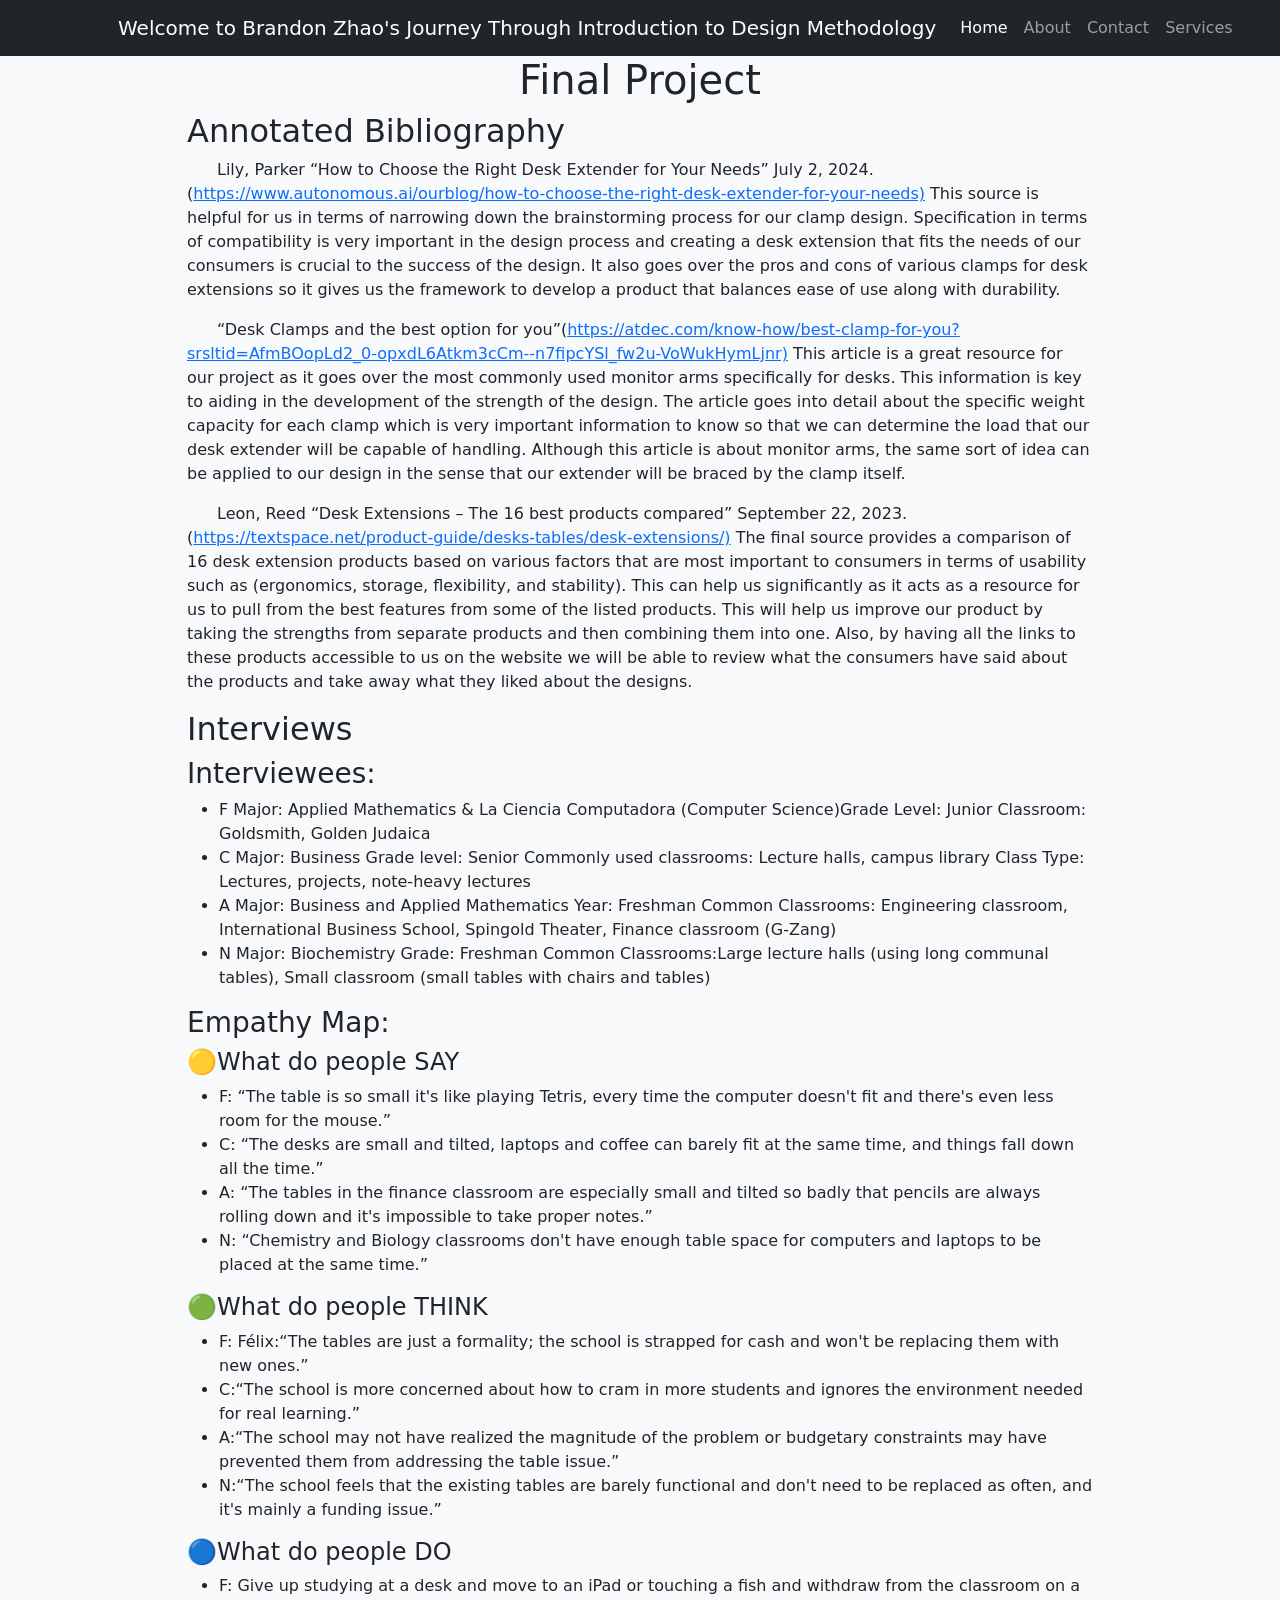
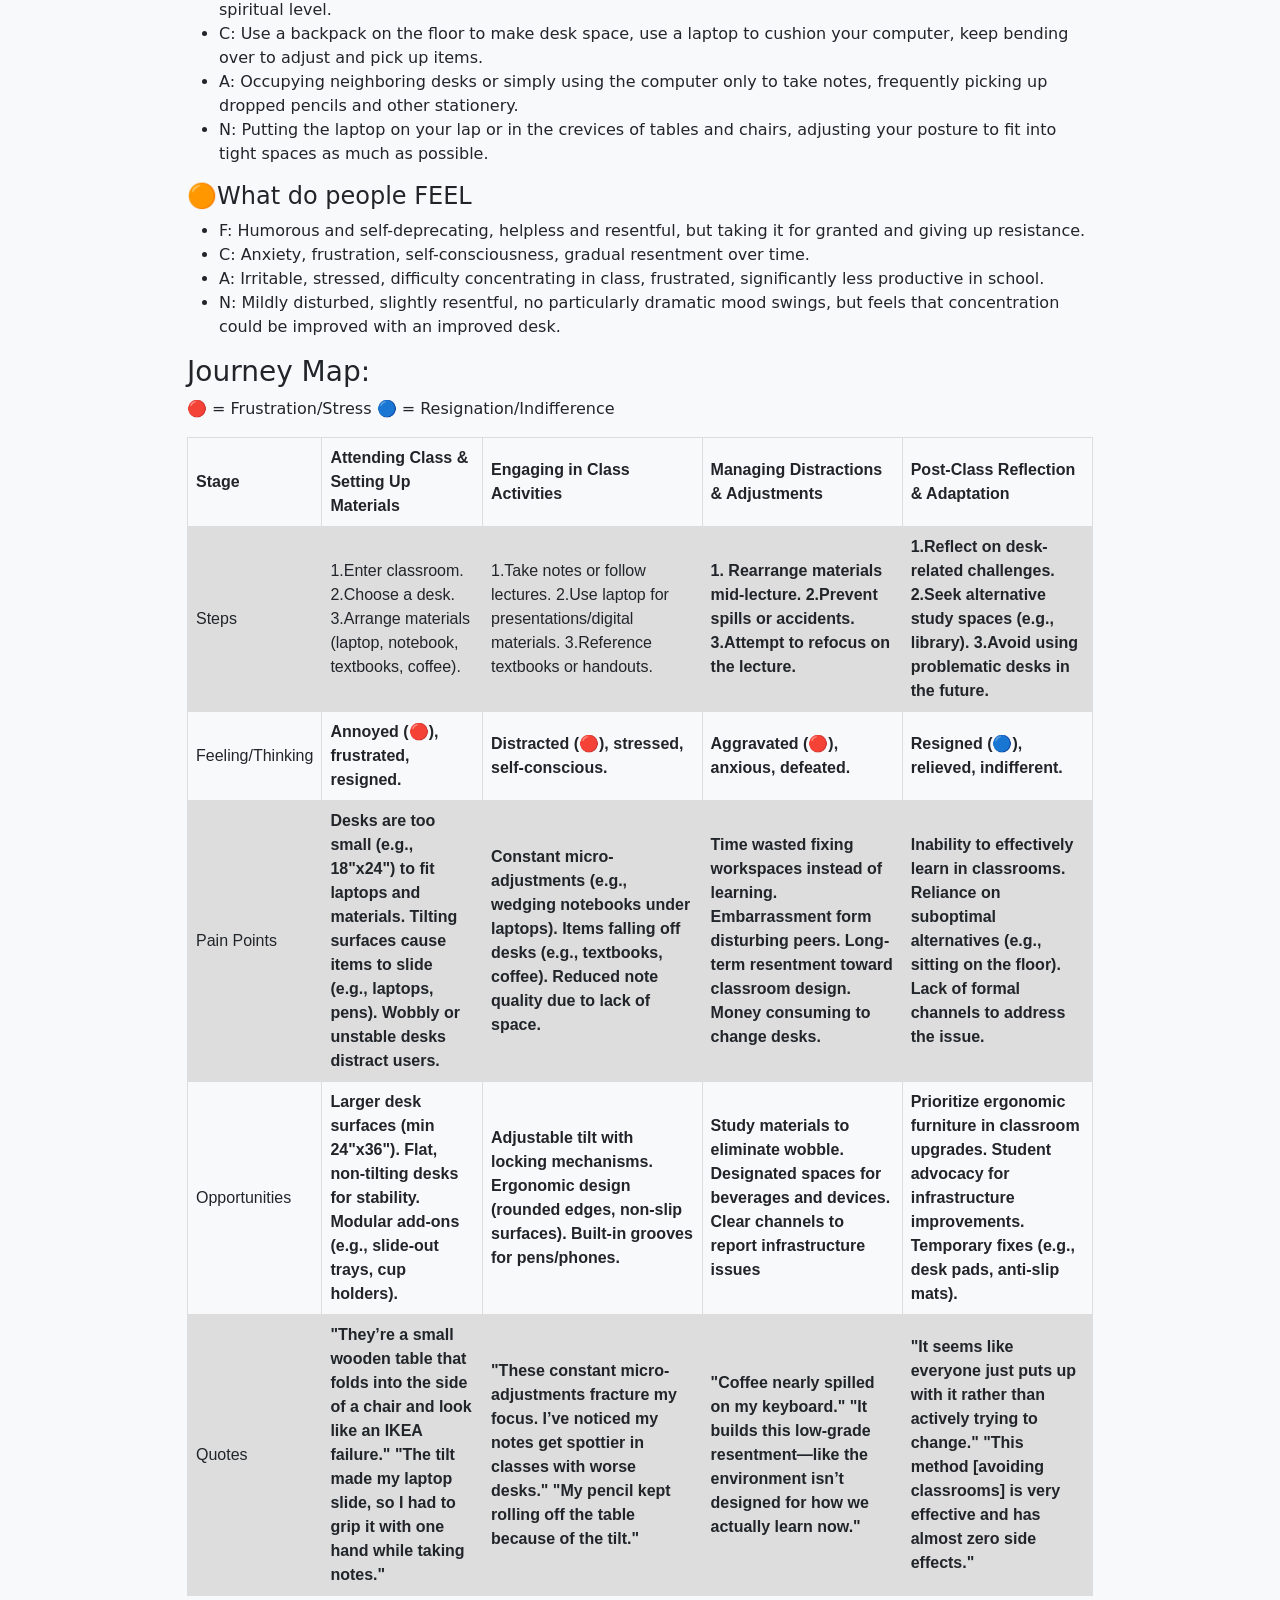
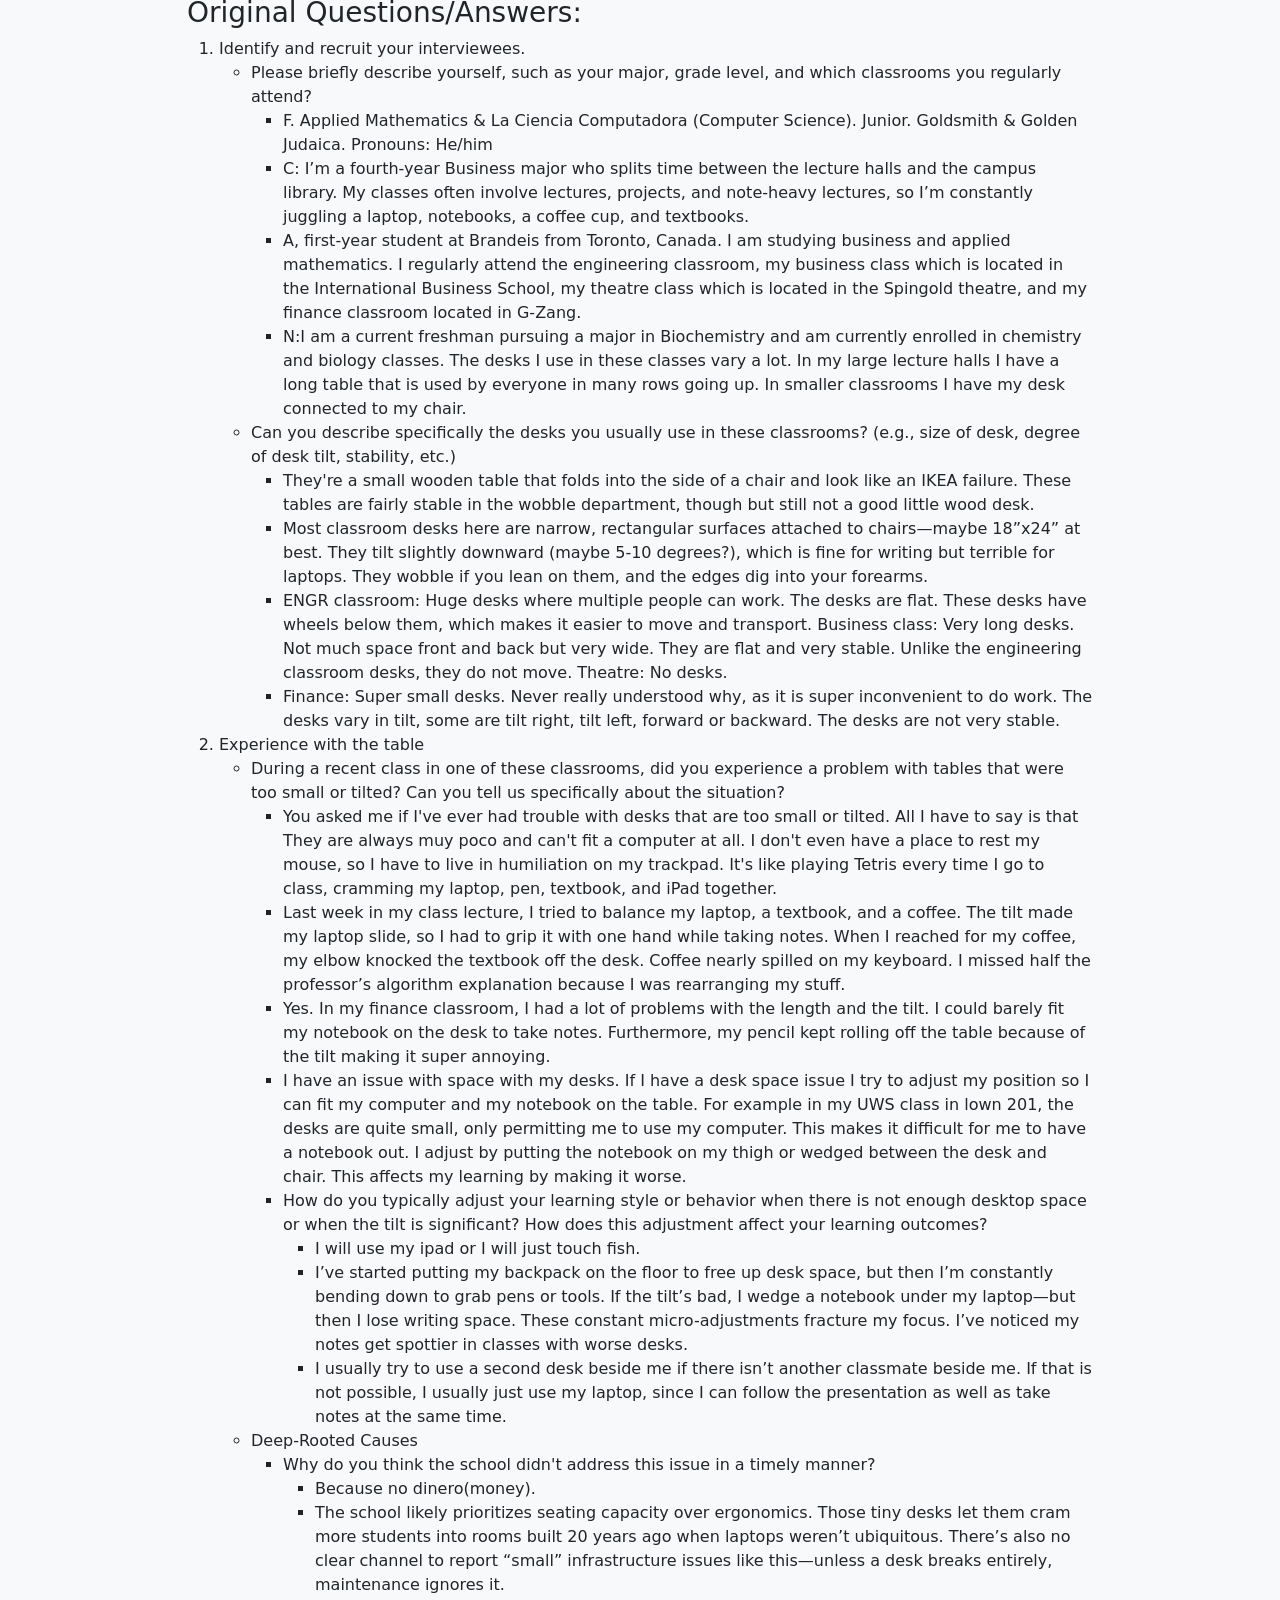
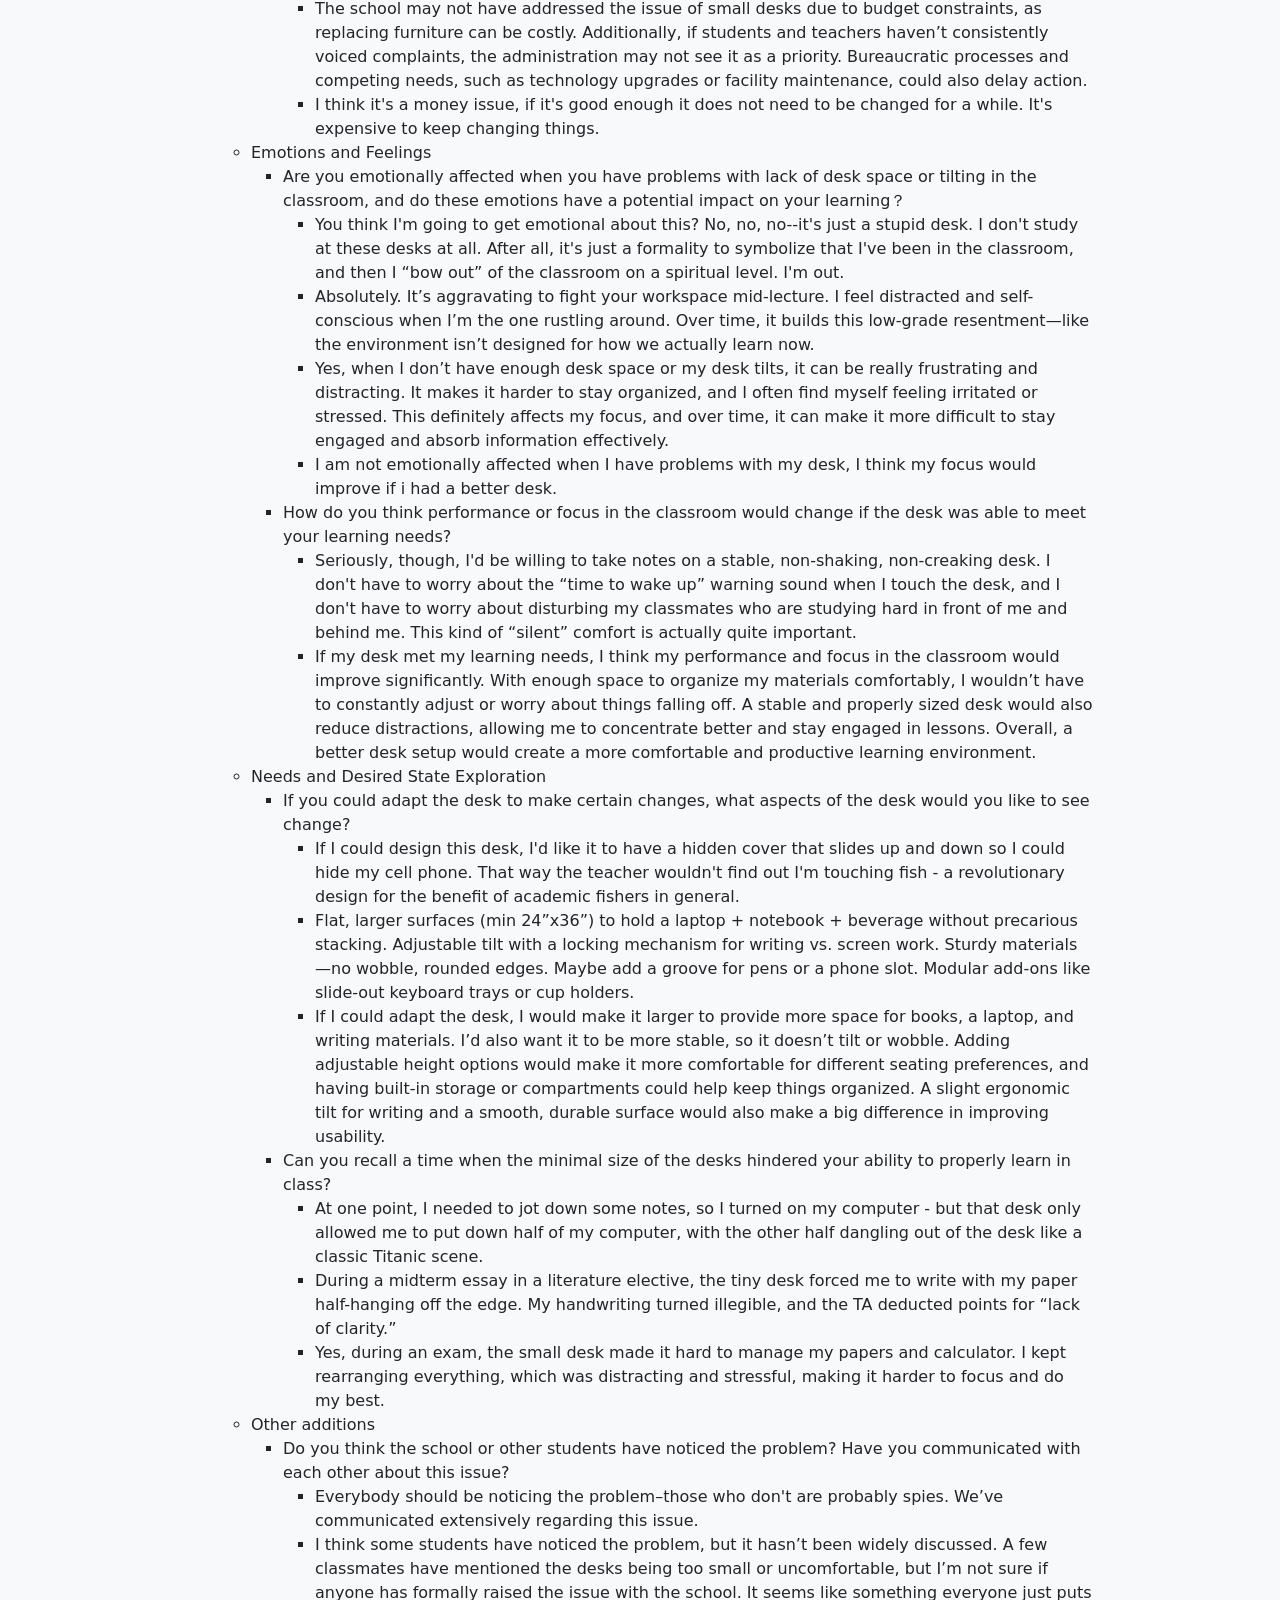
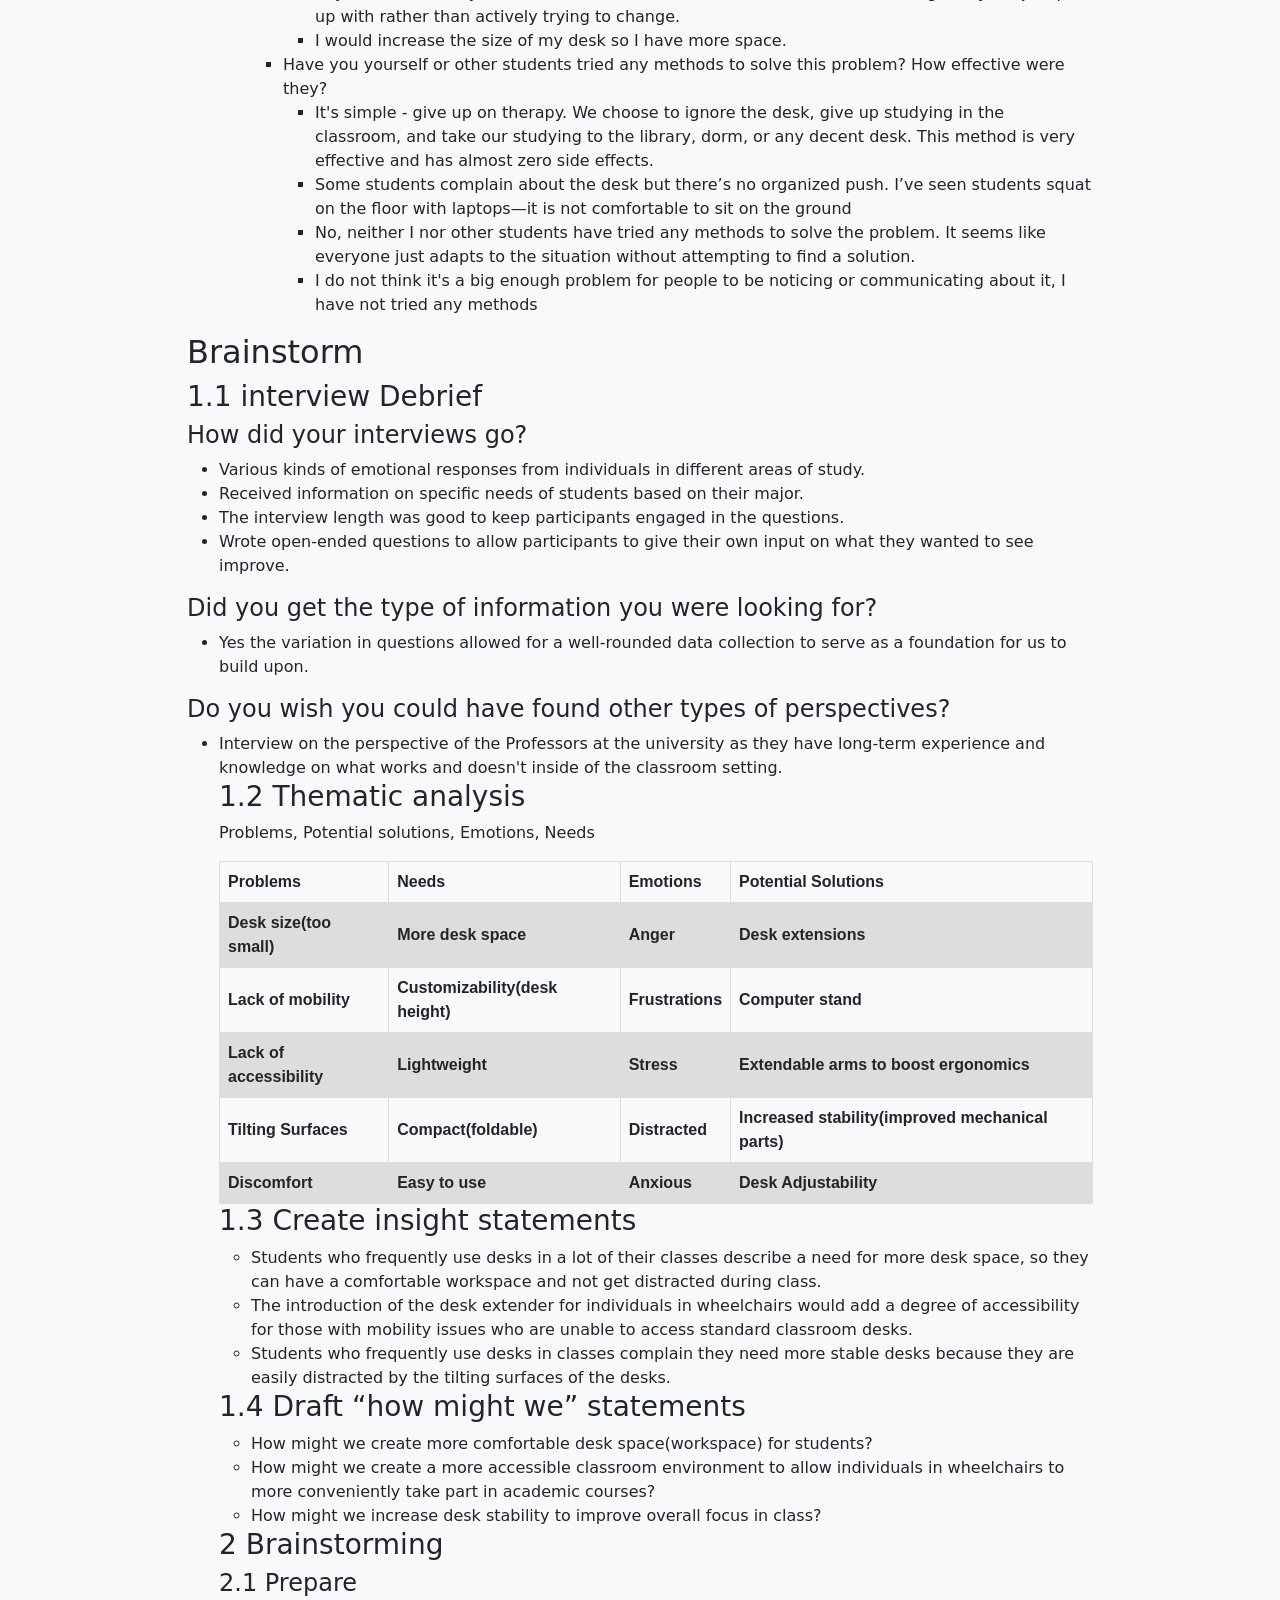
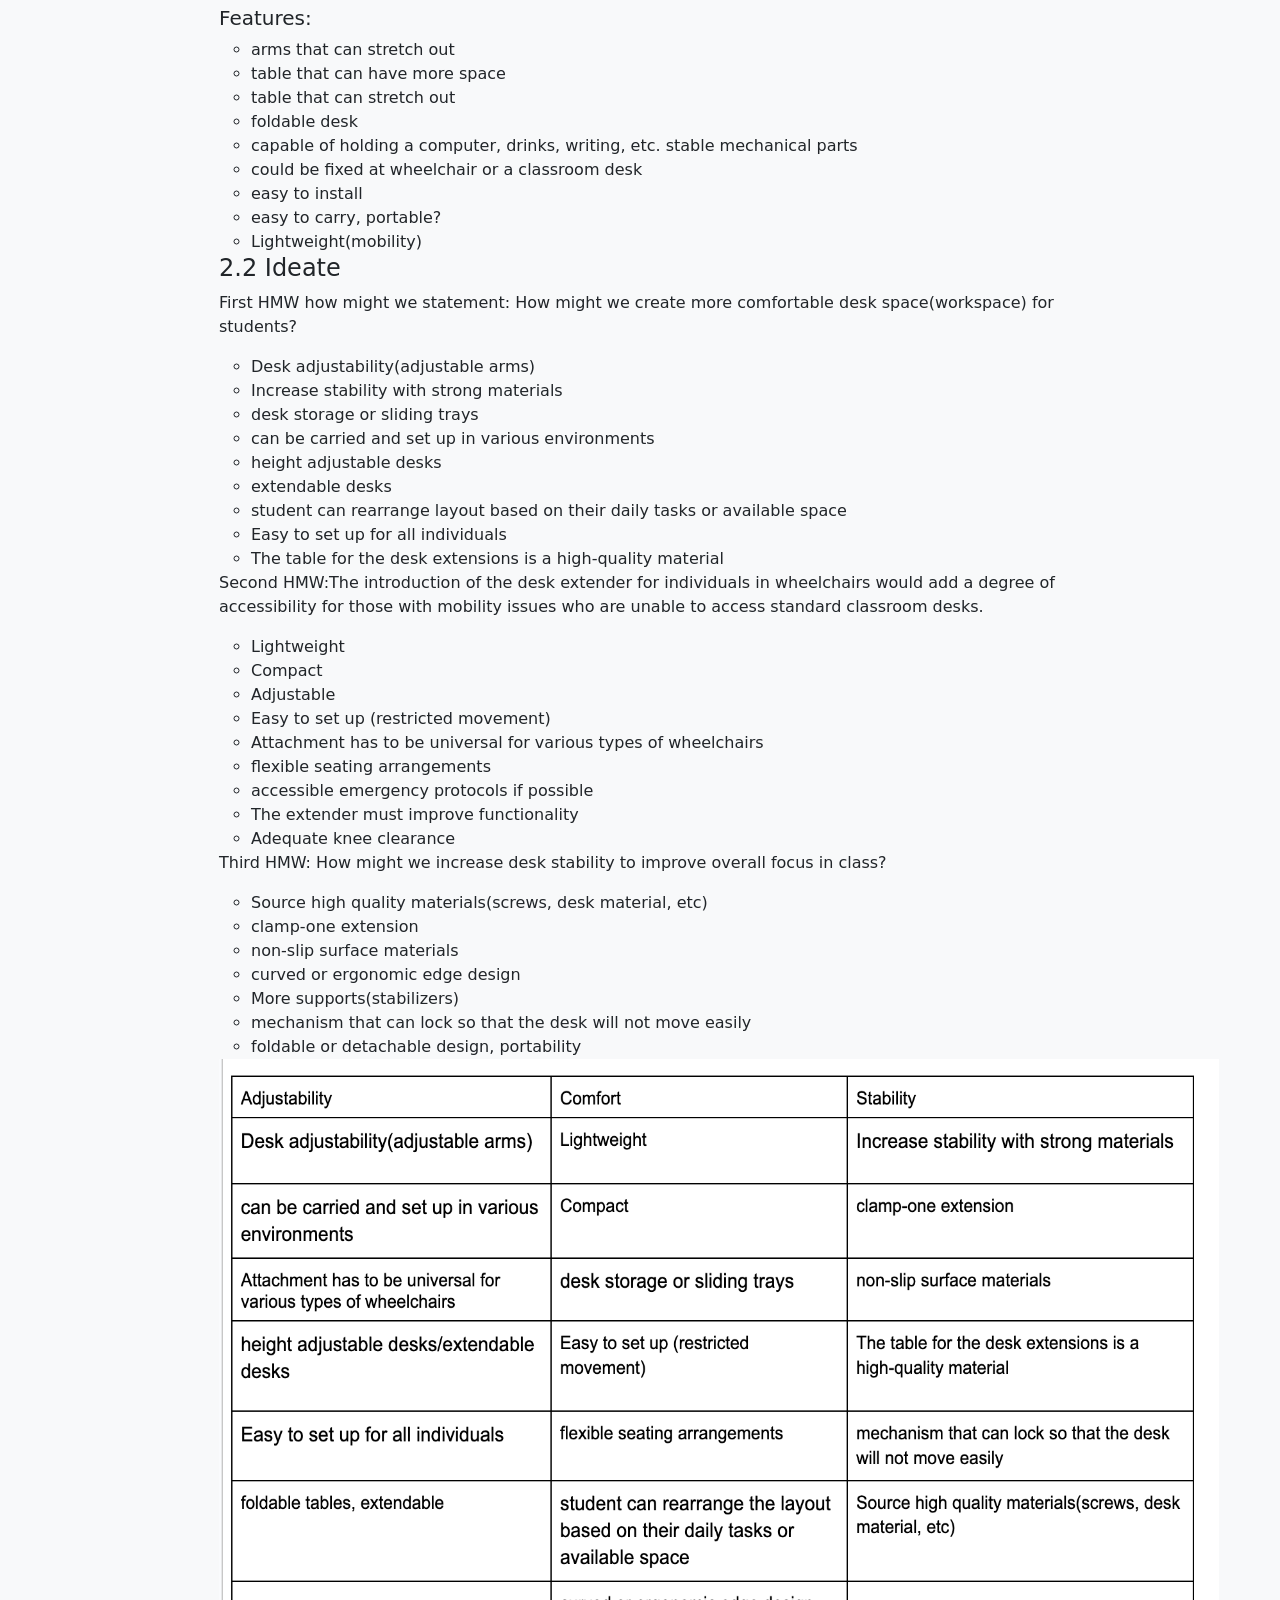
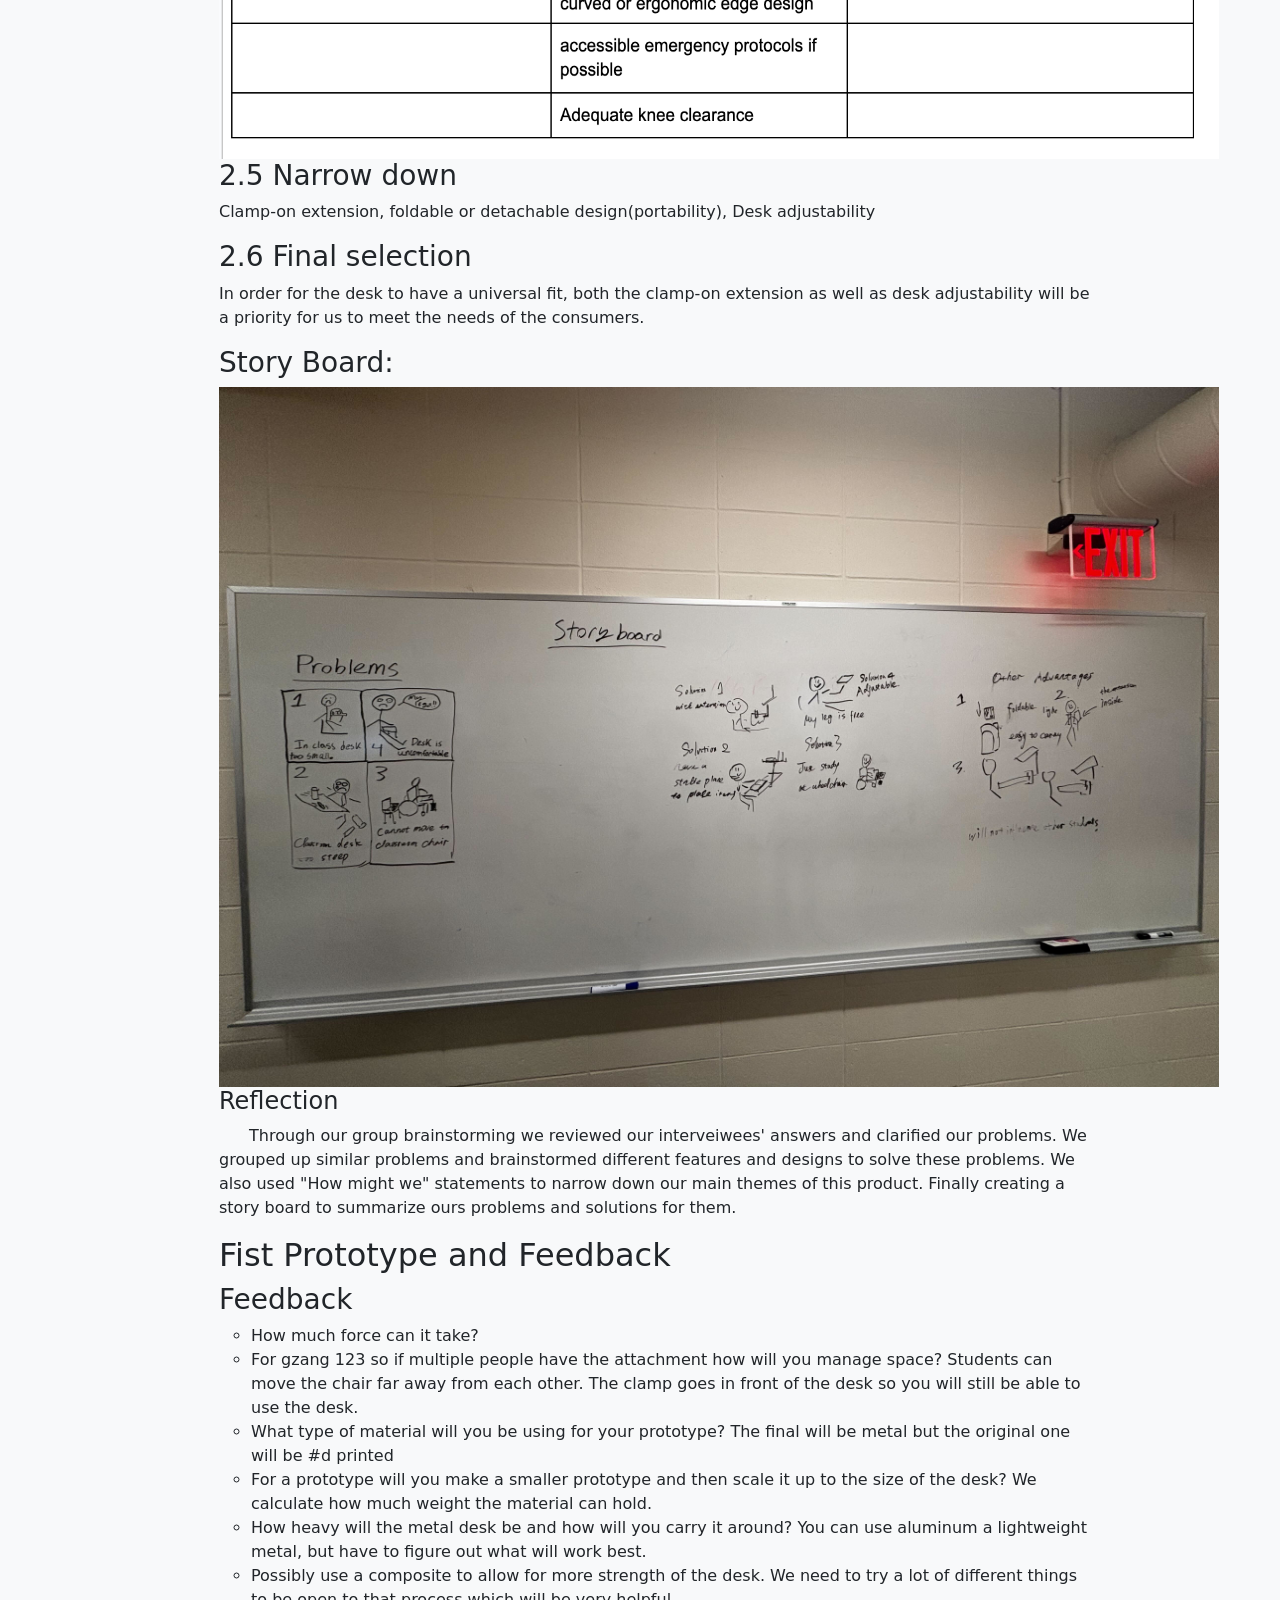
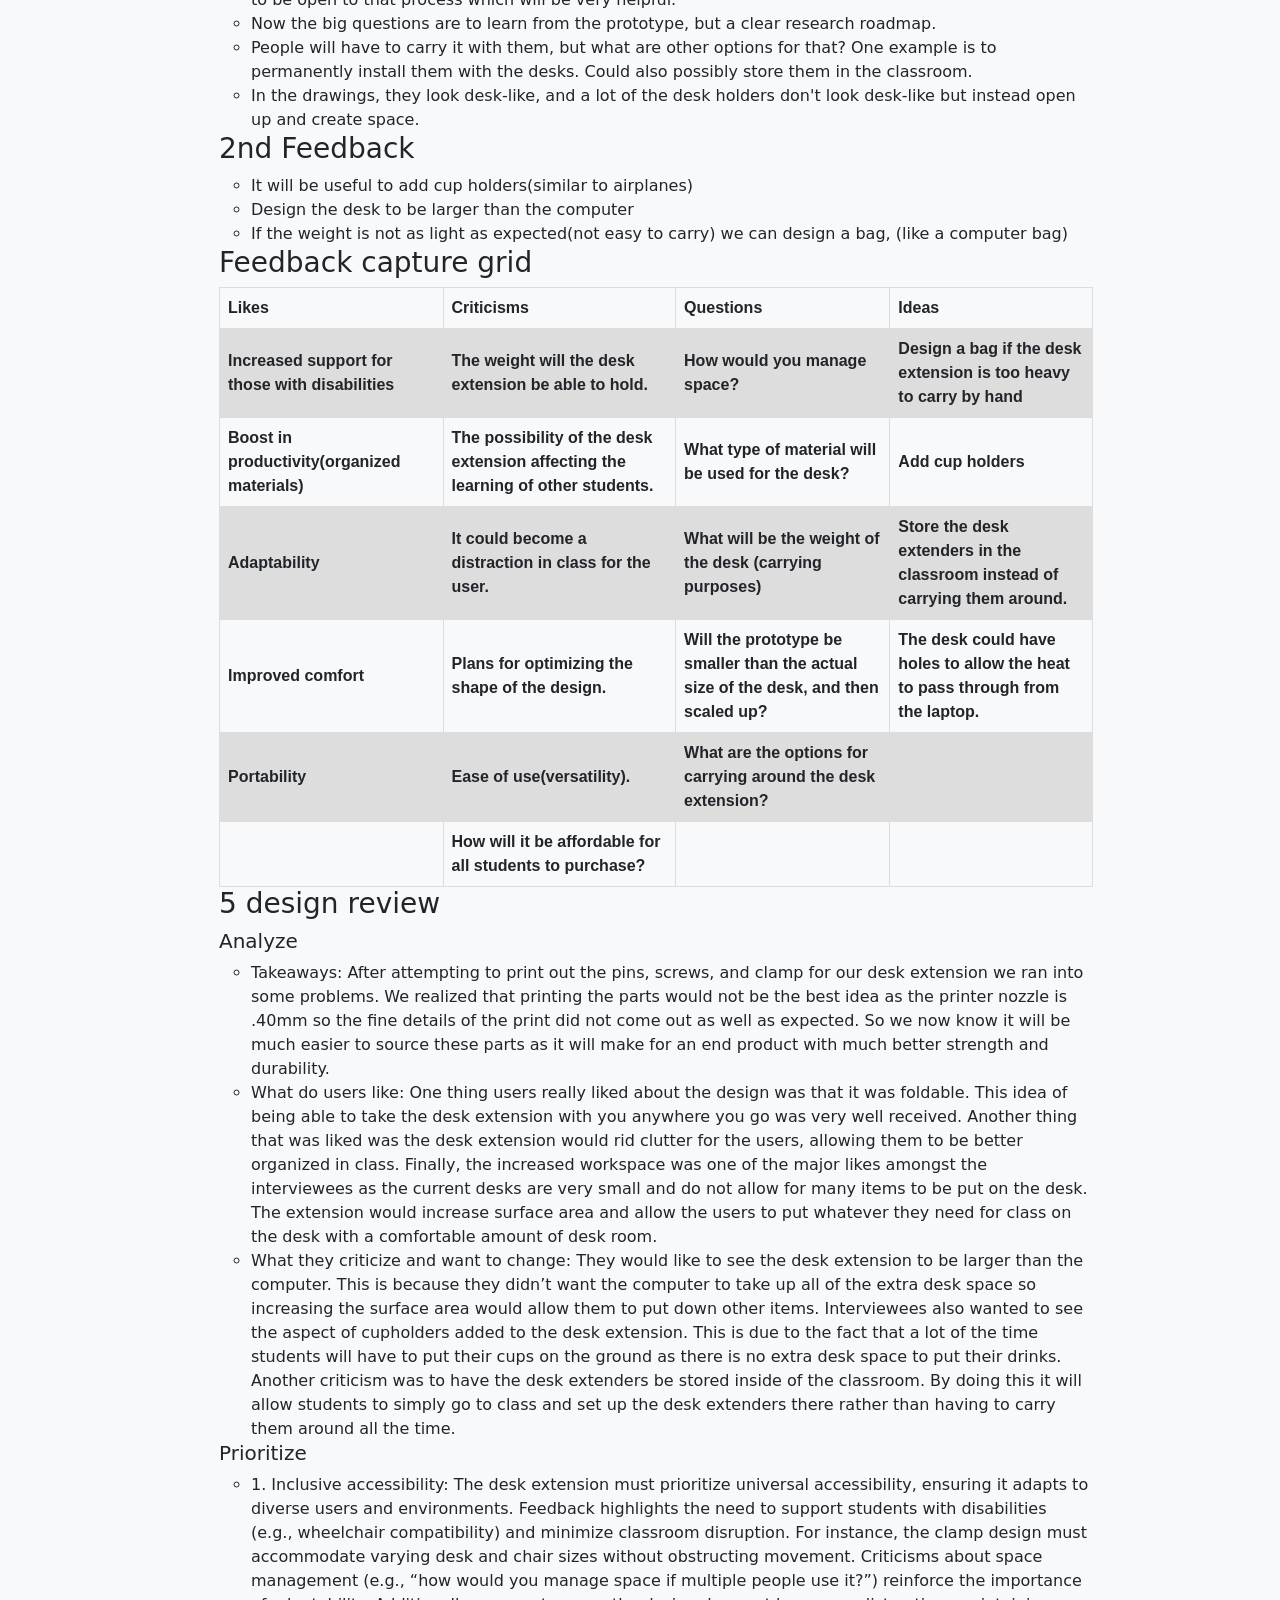
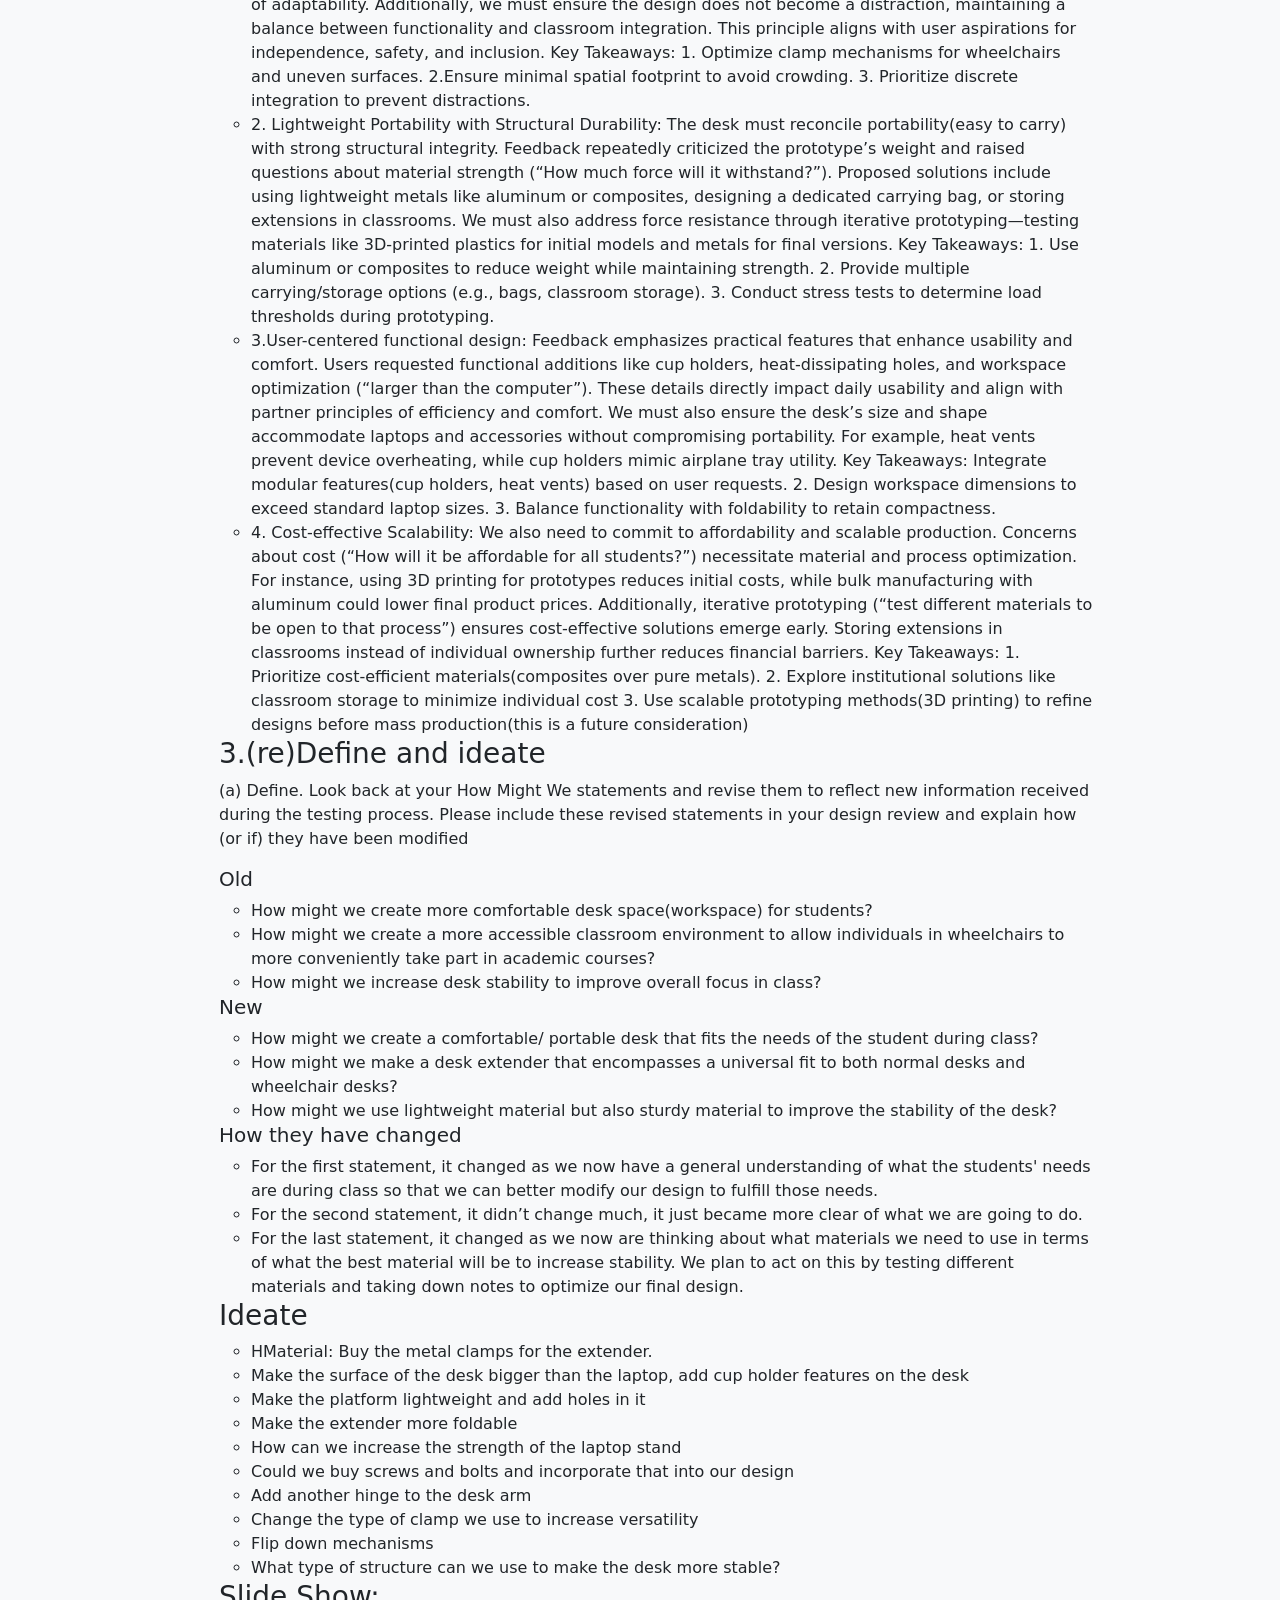
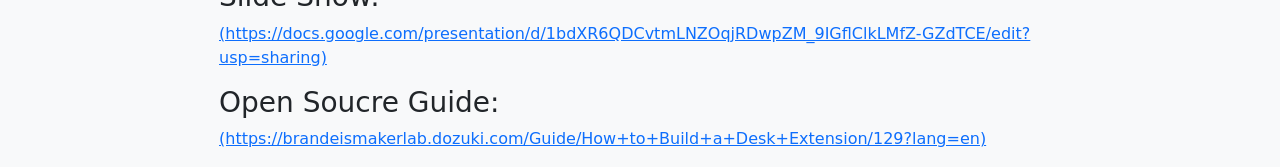
<file: Project5.html>
<!DOCTYPE html>
<html lang="en">
    <head>
        <meta charset="utf-8" />
        <meta name="viewport" content="width=device-width, initial-scale=1, shrink-to-fit=no" />
        <meta name="description" content="" />
        <meta name="author" content="" />
        <title>Small Business - Start Bootstrap Template</title>
        <!-- Favicon-->
        <link rel="icon" type="image/x-icon" href="assets/favicon.ico" />
        <!-- Core theme CSS (includes Bootstrap)-->
        <link href="css/styles.css" rel="stylesheet" />
    </head>
    <body>
        <!-- Responsive navbar-->
        <nav class="navbar navbar-expand-lg navbar-dark bg-dark">
            <div class="container px-5">
                <a class="navbar-brand" href="index.html">Welcome to Brandon Zhao's Journey Through Introduction to Design Methodology</a>
                <button class="navbar-toggler" type="button" data-bs-toggle="collapse" data-bs-target="#navbarSupportedContent" aria-controls="navbarSupportedContent" aria-expanded="false" aria-label="Toggle navigation"><span class="navbar-toggler-icon"></span></button>
                <div class="collapse navbar-collapse" id="navbarSupportedContent">
                    <ul class="navbar-nav ms-auto mb-2 mb-lg-0">
                        <li class="nav-item"><a class="nav-link active" aria-current="page" href="index.html">Home</a></li>
                        <li class="nav-item"><a class="nav-link" href="#!">About</a></li>
                        <li class="nav-item"><a class="nav-link" href="#!">Contact</a></li>
                        <li class="nav-item"><a class="nav-link" href="#!">Services</a></li>
                    </ul>
                </div>
            </div>
        </nav>
        <section class="bg-light" id="Third">
            <div class="container px-4">
                <div class="row gx-4 justify-content-center">
                    <div class="col-lg-10">
                        <center><h1> Final Project</h1></center>
                        <h2> Annotated Bibliography</h2>
                        <p style="text-indent:30px;">Lily, Parker “How to Choose the Right Desk Extender for Your Needs” July 2, 2024. (<a href="https://www.autonomous.ai/ourblog/how-to-choose-the-right-desk-extender-for-your-needs">https://www.autonomous.ai/ourblog/how-to-choose-the-right-desk-extender-for-your-needs)</a> This source is helpful for us in terms of narrowing down the brainstorming process for our clamp design. Specification in terms of compatibility is very important in the design process and creating a desk extension that fits the needs of our consumers is crucial to the success of the design. It also goes over the pros and cons of various clamps for desk extensions so it gives us the framework to develop a product that balances ease of use along with durability.</p>
                        <p style="text-indent:30px;">“Desk Clamps and the best option for you”(<a href="https://atdec.com/know-how/best-clamp-for-you?srsltid=AfmBOopLd2_0-opxdL6Atkm3cCm--n7fipcYSl_fw2u-VoWukHymLjnr">https://atdec.com/know-how/best-clamp-for-you?srsltid=AfmBOopLd2_0-opxdL6Atkm3cCm--n7fipcYSl_fw2u-VoWukHymLjnr)</a> This article is a great resource for our project as it goes over the most commonly used monitor arms specifically for desks. This information is key to aiding in the development of the strength of the design. The article goes into detail about the specific weight capacity for each clamp which is very important information to know so that we can determine the load that our desk extender will be capable of handling. Although this article is about monitor arms, the same sort of idea can be applied to our design in the sense that our extender will be braced by the clamp itself.</p>
                        <p style="text-indent:30px;">Leon, Reed “Desk Extensions – The 16 best products compared” September 22, 2023.(<a href="https://textspace.net/product-guide/desks-tables/desk-extensions/">https://textspace.net/product-guide/desks-tables/desk-extensions/)</a> The final source provides a comparison of 16 desk extension products based on various factors that are most important to consumers in terms of usability such as (ergonomics, storage, flexibility, and stability). This can help us significantly as it acts as a resource for us to pull from the best features from some of the listed products. This will help us improve our product by taking the strengths from separate products and then combining them into one. Also, by having all the links to these products accessible to us on the website we will be able to review what the consumers have said about the products and take away what they liked about the designs.</p>
                        <h2>Interviews</h2>
                        <h3>Interviewees:</h3>
                        <ul>
                            <li>F Major: Applied Mathematics & La Ciencia Computadora (Computer Science)Grade Level: Junior Classroom: Goldsmith, Golden Judaica</li>
                            <li>C Major: Business Grade level: Senior Commonly used classrooms: Lecture halls, campus library Class Type: Lectures, projects, note-heavy lectures</li>
                            <li>A Major: Business and Applied Mathematics Year: Freshman Common Classrooms: Engineering classroom, International Business School, Spingold Theater, Finance classroom (G-Zang)</li>
                            <li>N Major: Biochemistry Grade: Freshman Common Classrooms:Large lecture halls (using long communal tables), Small classroom (small tables with chairs and tables)</li>
                        </ul>
                        <h3>Empathy Map:</h3>
                        <h4>🟡What do people SAY</h4>
                        <ul>
                            <li> F: “The table is so small it's like playing Tetris, every time the computer doesn't fit and there's even less room for the mouse.”</li>
                            <li>C: “The desks are small and tilted, laptops and coffee can barely fit at the same time, and things fall down all the time.”</li>
                            <li>A: “The tables in the finance classroom are especially small and tilted so badly that pencils are always rolling down and it's impossible to take proper notes.”</li>
                            <li>N: “Chemistry and Biology classrooms don't have enough table space for computers and laptops to be placed at the same time.”</li>
                        </ul>
                        <h4>🟢What do people THINK</h4>
                        <ul>
                            <li> F: Félix:“The tables are just a formality; the school is strapped for cash and won't be replacing them with new ones.”</li>
                            <li>C:“The school is more concerned about how to cram in more students and ignores the environment needed for real learning.”</li>
                            <li>A:“The school may not have realized the magnitude of the problem or budgetary constraints may have prevented them from addressing the table issue.”</li>
                            <li>N:“The school feels that the existing tables are barely functional and don't need to be replaced as often, and it's mainly a funding issue.”</li>
                        </ul>
                        <h4>🔵What do people DO</h4>
                        <ul>
                            <li>F: Give up studying at a desk and move to an iPad or touching a fish and withdraw from the classroom on a spiritual level.</li>
                            <li>C: Use a backpack on the floor to make desk space, use a laptop to cushion your computer, keep bending over to adjust and pick up items.</li>
                            <li>A: Occupying neighboring desks or simply using the computer only to take notes, frequently picking up dropped pencils and other stationery.</li>
                            <li>N: Putting the laptop on your lap or in the crevices of tables and chairs, adjusting your posture to fit into tight spaces as much as possible.</li>
                        </ul>
                        <h4>🟠What do people FEEL</h4>
                        <ul>
                            <li>F: Humorous and self-deprecating, helpless and resentful, but taking it for granted and giving up resistance.</li>
                            <li>C: Anxiety, frustration, self-consciousness, gradual resentment over time.</li>
                            <li>A: Irritable, stressed, difficulty concentrating in class, frustrated, significantly less productive in school.</li>
                            <li>N: Mildly disturbed, slightly resentful, no particularly dramatic mood swings, but feels that concentration could be improved with an improved desk.</li>
                        </ul>
                        <h3>Journey Map:</h3>
                        <p>🔴 = Frustration/Stress  🔵 = Resignation/Indifference</p>
                        <style>
                        table {font-family: arial, sans-serif; border-collapse: collapse; width: 100%;}
                        td, th {border: 1px solid #dddddd; text-align: left; padding: 8px;}
                        tr:nth-child(even) {background-color: #dddddd;}
                        </style>
                    <body>
                        <table>
                        <tr>
                        <th>Stage</th>
                        <th>Attending Class & Setting Up Materials</th>
                        <th>Engaging in Class Activities</th>
                        <th>Managing Distractions & Adjustments</th>
                        <th>Post-Class Reflection & Adaptation</th>
                        </tr>
                        <tr>
                        <td>Steps</td>
                        <td>1.Enter classroom. 2.Choose a desk. 3.Arrange materials (laptop, notebook, textbooks, coffee).</td>
                        <td>1.Take notes or follow lectures. 2.Use laptop for presentations/digital materials. 3.Reference textbooks or handouts.</td>
                        <th>1. Rearrange materials mid-lecture. 2.Prevent spills or accidents. 3.Attempt to refocus on the lecture.</th>
                        <th>1.Reflect on desk-related challenges. 2.Seek alternative study spaces (e.g., library). 3.Avoid using problematic desks in the future.</th>
                        </tr>
                        <tr>
                        <td>Feeling/Thinking</td>
                        <th>Annoyed (🔴), frustrated, resigned.</th>
                        <th>Distracted (🔴), stressed, self-conscious.</th>
                        <th>Aggravated (🔴), anxious, defeated.</th>
                        <th>Resigned (🔵), relieved, indifferent.</th>
                        </tr>
                        <tr>
                        <td>Pain Points</td>
                        <th>Desks are too small (e.g., 18"x24") to fit laptops and materials. Tilting surfaces cause items to slide (e.g., laptops, pens). Wobbly or unstable desks distract users.</th>
                        <th>Constant micro-adjustments (e.g., wedging notebooks under laptops). Items falling off desks (e.g., textbooks, coffee). Reduced note quality due to lack of space.</th>
                        <th>Time wasted fixing workspaces instead of learning. Embarrassment form disturbing peers. Long-term resentment toward classroom design. Money consuming to change desks.</th>
                        <th>Inability to effectively learn in classrooms. Reliance on suboptimal alternatives (e.g., sitting on the floor). Lack of formal channels to address the issue.</th>
                        </tr>
                        <tr>
                        <td>Opportunities</td>
                        <th>Larger desk surfaces (min 24"x36"). Flat, non-tilting desks for stability. Modular add-ons (e.g., slide-out trays, cup holders).</th>
                        <th>Adjustable tilt with locking mechanisms. Ergonomic design (rounded edges, non-slip surfaces). Built-in grooves for pens/phones.</th>
                        <th>Study materials to eliminate wobble. Designated spaces for beverages and devices. Clear channels to report infrastructure issues</th>
                        <th>Prioritize ergonomic furniture in classroom upgrades. Student advocacy for infrastructure improvements. Temporary fixes (e.g., desk pads, anti-slip mats).</th>
                        </tr>
                        <tr>
                        <td>Quotes</td>
                        <th>"They’re a small wooden table that folds into the side of a chair and look like an IKEA failure." "The tilt made my laptop slide, so I had to grip it with one hand while taking notes."</th>
                        <th>"These constant micro-adjustments fracture my focus. I’ve noticed my notes get spottier in classes with worse desks." "My pencil kept rolling off the table because of the tilt."</th>
                        <th>"Coffee nearly spilled on my keyboard." "It builds this low-grade resentment—like the environment isn’t designed for how we actually learn now."</th>
                        <th>"It seems like everyone just puts up with it rather than actively trying to change." "This method [avoiding classrooms] is very effective and has almost zero side effects."</th>
                        </tr>
                        </table>
                    </body>
                    <h3>Original Questions/Answers:</h3>
                    <ol>
                        <li>Identify and recruit your interviewees.</li>
                        <ul>
                            <li>Please briefly describe yourself, such as your major, grade level, and which classrooms you regularly attend?</li>
                            <ul>
                                <li>F. Applied Mathematics & La Ciencia Computadora (Computer Science). Junior. Goldsmith & Golden Judaica. Pronouns: He/him</li>
                                <li>C: I’m a fourth-year Business major who splits time between the lecture halls and the campus library. My classes often involve lectures, projects, and note-heavy lectures, so I’m constantly juggling a laptop, notebooks, a coffee cup, and textbooks.</li>
                                <li>A, first-year student at Brandeis from Toronto, Canada. I am studying business and applied mathematics. I regularly attend the engineering classroom, my business class which is located in the International Business School, my theatre class which is located in the Spingold theatre, and my finance classroom located in G-Zang.</li>
                                <li>N:I am a current freshman pursuing a major in Biochemistry and am currently enrolled in chemistry and biology classes. The desks I use in these classes vary a lot. In my large lecture halls I have a long table that is used by everyone in many rows going up. In smaller classrooms I have my desk connected to my chair.</li>
                            </ul>
                        </ul>
                        <ul>
                            <li>Can you describe specifically the desks you usually use in these classrooms? (e.g., size of desk, degree of desk tilt, stability, etc.)</li>
                            <ul>
                                <li>They're a small wooden table that folds into the side of a chair and look like an IKEA failure. These tables are fairly stable in the wobble department, though but still not a good little wood desk.</li>
                                <li>Most classroom desks here are narrow, rectangular surfaces attached to chairs—maybe 18”x24” at best. They tilt slightly downward (maybe 5-10 degrees?), which is fine for writing but terrible for laptops. They wobble if you lean on them, and the edges dig into your forearms.</li>
                                <li>ENGR classroom: Huge desks where multiple people can work. The desks are flat. These desks have wheels below them, which makes it easier to move and transport. Business class: Very long desks. Not much space front and back but very wide. They are flat and very stable. Unlike the engineering classroom desks, they do not move. Theatre: No desks.</li>
                                <li>Finance: Super small desks. Never really understood why, as it is super inconvenient to do work. The desks vary in tilt, some are tilt right, tilt left, forward or backward. The desks are not very stable.</li>
                            </ul>
                        </ul>
                        <li>Experience with the table</li>
                        <ul>
                            <li>During a recent class in one of these classrooms, did you experience a problem with tables that were too small or tilted? Can you tell us specifically about the situation?</li>
                            <ul>
                                <li>You asked me if I've ever had trouble with desks that are too small or tilted. All I have to say is that They are always muy poco and can't fit a computer at all. I don't even have a place to rest my mouse, so I have to live in humiliation on my trackpad. It's like playing Tetris every time I go to class, cramming my laptop, pen, textbook, and iPad together.</li>
                                <li>Last week in my class lecture, I tried to balance my laptop, a textbook, and a coffee. The tilt made my laptop slide, so I had to grip it with one hand while taking notes. When I reached for my coffee, my elbow knocked the textbook off the desk. Coffee nearly spilled on my keyboard. I missed half the professor’s algorithm explanation because I was rearranging my stuff.</li>
                                <li>Yes. In my finance classroom, I had a lot of problems with the length and the tilt. I could barely fit my notebook on the desk to take notes. Furthermore, my pencil kept rolling off the table because of the tilt making it super annoying.</li>
                                <li>I have an issue with space with my desks. If I have a desk space issue I try to adjust my position so I can fit my computer and my notebook on the table. For example in my UWS class in lown 201, the desks are quite small, only permitting me to use my computer. This makes it difficult for me to have a notebook out. I adjust by putting the notebook on my thigh or wedged between the desk and chair. This affects my learning by making it worse.</li>
                            </ul>
                            <ul>
                            <li>How do you typically adjust your learning style or behavior when there is not enough desktop space or when the tilt is significant? How does this adjustment affect your learning outcomes?</li>
                            <ul>
                                <li>I will use my ipad or I will just touch fish.</li>
                                <li>I’ve started putting my backpack on the floor to free up desk space, but then I’m constantly bending down to grab pens or tools. If the tilt’s bad, I wedge a notebook under my laptop—but then I lose writing space. These constant micro-adjustments fracture my focus. I’ve noticed my notes get spottier in classes with worse desks.</li>
                                <li>I usually try to use a second desk beside me if there isn’t another classmate beside me. If that is not possible, I usually just use my laptop, since I can follow the presentation as well as take notes at the same time. </li>
                            </ul>
                        </ul>
                        <li>Deep-Rooted Causes</li>
                        <ul>
                            <li>Why do you think the school didn't address this issue in a timely manner?</li>
                            <ul>
                                <li>Because no dinero(money).</li>
                                <li>The school likely prioritizes seating capacity over ergonomics. Those tiny desks let them cram more students into rooms built 20 years ago when laptops weren’t ubiquitous. There’s also no clear channel to report “small” infrastructure issues like this—unless a desk breaks entirely, maintenance ignores it.</li>
                                <li>The school may not have addressed the issue of small desks due to budget constraints, as replacing furniture can be costly. Additionally, if students and teachers haven’t consistently voiced complaints, the administration may not see it as a priority. Bureaucratic processes and competing needs, such as technology upgrades or facility maintenance, could also delay action.</li>
                                <li>I think it's a money issue, if it's good enough it does not need to be changed for a while. It's expensive to keep changing things.</li>
                            </ul>
                        </ul>
                        <li>Emotions and Feelings</li>
                        <ul>
                            <li>Are you emotionally affected when you have problems with lack of desk space or tilting in the classroom, and do these emotions have a potential impact on your learning？</li>
                            <ul>
                                <li>You think I'm going to get emotional about this? No, no, no--it's just a stupid desk. I don't study at these desks at all. After all, it's just a formality to symbolize that I've been in the classroom, and then I “bow out” of the classroom on a spiritual level. I'm out.</li>
                                <li>Absolutely. It’s aggravating to fight your workspace mid-lecture. I feel distracted and self-conscious when I’m the one rustling around. Over time, it builds this low-grade resentment—like the environment isn’t designed for how we actually learn now.</li>
                                <li>Yes, when I don’t have enough desk space or my desk tilts, it can be really frustrating and distracting. It makes it harder to stay organized, and I often find myself feeling irritated or stressed. This definitely affects my focus, and over time, it can make it more difficult to stay engaged and absorb information effectively.</li>
                                <li>I am not emotionally affected when I have problems with my desk, I think my focus would improve if i had a better desk.</li>
                            </ul>
                        </ul>
                        <ul>
                            <li>How do you think performance or focus in the classroom would change if the desk was able to meet your learning needs?</li>
                            <ul>
                                <li>Seriously, though, I'd be willing to take notes on a stable, non-shaking, non-creaking desk. I don't have to worry about the “time to wake up” warning sound when I touch the desk, and I don't have to worry about disturbing my classmates who are studying hard in front of me and behind me. This kind of “silent” comfort is actually quite important.</li>
                                <li>If my desk met my learning needs, I think my performance and focus in the classroom would improve significantly. With enough space to organize my materials comfortably, I wouldn’t have to constantly adjust or worry about things falling off. A stable and properly sized desk would also reduce distractions, allowing me to concentrate better and stay engaged in lessons. Overall, a better desk setup would create a more comfortable and productive learning environment.</li>
                            </ul>
                        </ul>
                        <li>Needs and Desired State Exploration</li>
                        <ul>
                            <li>If you could adapt the desk to make certain changes, what aspects of the desk would you like to see change? </li>
                            <ul>
                                <li>If I could design this desk, I'd like it to have a hidden cover that slides up and down so I could hide my cell phone. That way the teacher wouldn't find out I'm touching fish - a revolutionary design for the benefit of academic fishers in general.</li>
                                <li>Flat, larger surfaces (min 24”x36”) to hold a laptop + notebook + beverage without precarious stacking. Adjustable tilt with a locking mechanism for writing vs. screen work. Sturdy materials—no wobble, rounded edges. Maybe add a groove for pens or a phone slot. Modular add-ons like slide-out keyboard trays or cup holders.</li>
                                <li>If I could adapt the desk, I would make it larger to provide more space for books, a laptop, and writing materials. I’d also want it to be more stable, so it doesn’t tilt or wobble. Adding adjustable height options would make it more comfortable for different seating preferences, and having built-in storage or compartments could help keep things organized. A slight ergonomic tilt for writing and a smooth, durable surface would also make a big difference in improving usability.</li>
                            </ul>
                        </ul>
                        <ul>
                            <li>Can you recall a time when the minimal size of the desks hindered your ability to properly learn in class?</li>
                            <ul>
                                <li>At one point, I needed to jot down some notes, so I turned on my computer - but that desk only allowed me to put down half of my computer, with the other half dangling out of the desk like a classic Titanic scene.</li>
                                <li>During a midterm essay in a literature elective, the tiny desk forced me to write with my paper half-hanging off the edge. My handwriting turned illegible, and the TA deducted points for “lack of clarity.”</li>
                                <li>Yes, during an exam, the small desk made it hard to manage my papers and calculator. I kept rearranging everything, which was distracting and stressful, making it harder to focus and do my best.</li>
                            </ul>
                        </ul>
                        <li>Other additions</li>
                        <ul>
                            <li>Do you think the school or other students have noticed the problem? Have you communicated with each other about this issue?</li>
                            <ul>
                                <li>Everybody should be noticing the problem–those who don't are probably spies. We’ve communicated extensively regarding this issue.</li>
                                <li>I think some students have noticed the problem, but it hasn’t been widely discussed. A few classmates have mentioned the desks being too small or uncomfortable, but I’m not sure if anyone has formally raised the issue with the school. It seems like something everyone just puts up with rather than actively trying to change.</li>
                                <li>I would increase the size of my desk so I have more space.</li>
                            </ul>
                        </ul>
                        <ul>
                            <li>Have you yourself or other students tried any methods to solve this problem? How effective were they?</li>
                            <ul>
                                <li>It's simple - give up on therapy. We choose to ignore the desk, give up studying in the classroom, and take our studying to the library, dorm, or any decent desk. This method is very effective and has almost zero side effects.</li>
                                <li>Some students complain about the desk but there’s no organized push. I’ve seen students squat on the floor with laptops—it is not comfortable to sit on the ground</li>
                                <li>No, neither I nor other students have tried any methods to solve the problem. It seems like everyone just adapts to the situation without attempting to find a solution.</li>
                                <li>I do not think it's a big enough problem for people to be noticing or communicating about it, I have not tried any methods</li>
                            </ul>
                        </ul>
                    </ul>
                </ol>
                <h2>Brainstorm</h2>
                <h3>1.1 interview Debrief</h3>
                <h4> How did your interviews go?</h4>
                <ul>
                    <li>Various kinds of emotional responses from individuals in different areas of study.</li>
                    <li>Received information on specific needs of students based on their major.</li>
                    <li>The interview length was good to keep participants engaged in the questions.</li>
                    <li>Wrote open-ended questions to allow participants to give their own input on what they wanted to see improve.</li>
                </ul>
                <h4>Did you get the type of information you were looking for?</h4>
                <ul>
                    <li>Yes the variation in questions allowed for a well-rounded data collection to serve as a foundation for us to build upon.</li>
                </ul>
                <h4>Do you wish you could have found other types of perspectives?</h4>
                <ul>
                    <li>Interview on the perspective of the Professors at the university as they have long-term experience and knowledge on what works and doesn't inside of the classroom setting.</li>
                <h3>1.2 Thematic analysis</h3>
                <p>Problems, Potential solutions, Emotions, Needs</p>
                <style>
                        table {font-family: arial, sans-serif; border-collapse: collapse; width: 100%;}
                        td, th {border: 1px solid #dddddd; text-align: left; padding: 8px;}
                        tr:nth-child(even) {background-color: #dddddd;}
                        </style>
                    <body>
                        <table>
                            <tr>
                                <th>Problems</th>
                                <th>Needs</th>
                                <th>Emotions</th>
                                <th>Potential Solutions</th>
                            </tr>
                             <tr>
                                <th>Desk size(too small)</th>
                                <th>More desk space</th>
                                <th>Anger</th>
                                <th>Desk extensions</th>
                            </tr>
                            <tr>
                                <th>Lack of mobility</th>
                                <th>Customizability(desk height)</th>
                                <th>Frustrations</th>
                                <th>Computer stand</th>
                            </tr>
                            <tr>
                                <th>Lack of accessibility</th>
                                <th>Lightweight</th>
                                <th>Stress</th>
                                <th>Extendable arms to boost ergonomics</th>
                            </tr>
                            <tr>
                                <th>Tilting Surfaces</th>
                                <th>Compact(foldable)</th>
                                <th>Distracted </th>
                                <th>Increased stability(improved mechanical parts)</th>
                            </tr>
                            <tr>
                                <th>Discomfort</th>
                                <th>Easy to use </th>
                                <th>Anxious</th>
                                <th>Desk Adjustability</th>
                            </tr>
                        </table>
                    </body>
                <h3>1.3 Create insight statements</h3>
                <ul>
                    <li>Students who frequently use desks in a lot of their classes describe a need for more desk space, so they can have a comfortable workspace and not get distracted during class.</li>
                    <li>The introduction of the desk extender for individuals in wheelchairs would add a degree of accessibility for those with mobility issues who are unable to access standard classroom desks.</li>
                    <li>Students who frequently use desks in classes complain they need more stable desks because they are easily distracted by the tilting surfaces of the desks.</li>
                </ul>
                <h3>1.4 Draft “how might we” statements</h3>
                <ul>
                    <li>How might we create more comfortable desk space(workspace) for students?</li>
                    <li>How might we create a more accessible classroom environment to allow individuals in wheelchairs to more conveniently take part in academic courses?</li>
                    <li>How might we increase desk stability to improve overall focus in class?</li>
                </ul>
                <h3>2 Brainstorming</h3>
                <h4>2.1 Prepare</h4>
                <h5>Features:</h5>
                <ul>
                    <li>arms that can stretch out</li>
                    <li>table that can have more space</li>
                    <li>table that can stretch out</li>
                    <li>foldable desk</li>
                    <li>capable of holding a computer, drinks, writing, etc. stable mechanical parts</li>
                    <li>could be fixed at wheelchair or a classroom desk</li>
                    <li>easy to install</li>
                    <li>easy to carry, portable?</li>
                    <li>Lightweight(mobility)</li>
                </ul>
                <h4>2.2 Ideate</h4>
                <p>First HMW how might we statement: How might we create more comfortable desk space(workspace) for students?</p>
                <ul>
                    <li>Desk adjustability(adjustable arms)</li>
                    <li>Increase stability with strong materials</li>
                    <li>desk storage or sliding trays</li>
                    <li>can be carried and set up in various environments</li>
                    <li>height adjustable desks</li>
                    <li>extendable desks</li>
                    <li>student can rearrange layout based on their daily tasks or available space</li>
                    <li>Easy to set up for all individuals</li>
                    <li>The table for the desk extensions is a high-quality material</li>
                </ul>
                <p>Second HMW:The introduction of the desk extender for individuals in wheelchairs would add a degree of accessibility for those with mobility issues who are unable to access standard classroom desks.</p>
                <ul>
                    <li>Lightweight</li>
                    <li>Compact</li>
                    <li>Adjustable</li>
                    <li>Easy to set up (restricted movement)</li>
                    <li>Attachment has to be universal for various types of wheelchairs</li>
                    <li>flexible seating arrangements</li>
                    <li>accessible emergency protocols if possible</li>
                    <li>The extender must improve functionality</li>
                    <li>Adequate knee clearance</li>
                </ul>
                <p>Third HMW: How might we increase desk stability to improve overall focus in class?</p>
                <ul>
                    <li>Source high quality materials(screws, desk material, etc)</li>
                    <li>clamp-one extension</li>
                    <li>non-slip surface materials</li>
                    <li>curved or ergonomic edge design</li>
                    <li>More supports(stabilizers)</li>
                    <li>mechanism that can lock so that the desk will not move easily</li>
                    <li>foldable or detachable design, portability</li>
                </ul>
                <center><img src="assets/FinalProject/Table1.png" alt="Description of the image" height="700"width="1000"></center>
                <h3>2.5 Narrow down</h3>
                <p>Clamp-on extension, foldable or detachable design(portability),  Desk adjustability</p>
                <h3>2.6 Final selection</h3>
                <p>In order for the desk to have a universal fit, both the clamp-on extension as well as desk adjustability will be a priority for us to meet the needs of the consumers.</p>
                <h3>Story Board:</h3>
                <center><img src="assets/FinalProject/StoryBoard.jpg" alt="Description of the image" height="700"width="1000"></center>
                <h4>Reflection</h4>
                <p style="text-indent:30px;"> Through our group brainstorming we reviewed our interveiwees' answers and clarified our problems. We grouped up similar problems and brainstormed different features and designs to solve these problems. We also used "How might we" statements to narrow down our main themes of this product. Finally creating a story board to summarize ours problems and solutions for them.</p>

                <h2>Fist Prototype and Feedback</h2>
                <h3>Feedback</h3>
                <ul>
                    <li>How much force can it take?</li>
                    <li>For gzang 123 so if multiple people have the attachment how will you manage space? Students can move the chair far away from each other. The clamp goes in front of the desk so you will still be able to use the desk.</li>
                    <li>What type of material will you be using for your prototype? The final will be metal but the original one will be #d printed</li>
                    <li>For a prototype will you make a smaller prototype and then scale it up to the size of the desk? We calculate how much weight the material can hold.</li>
                    <li>How heavy will the metal desk be and how will you carry it around? You can use aluminum a lightweight metal, but have to figure out what will work best. </li>
                    <li>Possibly use a composite to allow for more strength of the desk. We need to try a lot of different things to be open to that process which will be very helpful.</li>
                    <li>Now the big questions are to learn from the prototype, but a clear research roadmap.</li>
                    <li>People will have to carry it with them, but what are other options for that? One example is to permanently install them with the desks. Could also possibly store them in the classroom.</li>
                    <li>In the drawings, they look desk-like, and a lot of the desk holders don't look desk-like but instead open up and create space.</li>
                </ul>
                <h3>2nd Feedback</h3>
                <ul>
                    <li>It will be useful to add cup holders(similar to airplanes)</li>
                    <li>Design the desk to be larger than the computer</li>
                    <li>If the weight is not as light as expected(not easy to carry) we can design a bag, (like a computer bag)</li>
                </ul>
                <h3>Feedback capture grid</h3>
                <style>
                        table {font-family: arial, sans-serif; border-collapse: collapse; width: 100%;}
                        td, th {border: 1px solid #dddddd; text-align: left; padding: 8px;}
                        tr:nth-child(even) {background-color: #dddddd;}
                        </style>
                    <body>
                        <table>
                            <tr>
                                <th>Likes</th>
                                <th>Criticisms</th>
                                <th>Questions</th>
                                <th>Ideas</th>
                            </tr>
                            <tr>
                                <th>Increased support for those with disabilities</th>
                                <th>The weight will the desk extension be able to hold.</th>
                                <th>How would you manage space?</th>
                                <th>Design a bag if the desk extension is too heavy to carry by hand </th>
                            </tr>
                            <tr>
                                <th>Boost in productivity(organized materials)</th>
                                <th>The possibility of the desk extension affecting the learning of other students.</th>
                                <th>What type of material will be used for the desk?</th>
                                <th>Add cup holders </th>
                            </tr>
                            <tr>
                                <th>Adaptability</th>
                                <th>It could become a distraction in class for the user.</th>
                                <th>What will be the weight of the desk (carrying purposes)</th>
                                <th>Store the desk extenders in the classroom instead of carrying them around.</th>
                            </tr>
                            <tr>
                                <th>Improved comfort</th>
                                <th>Plans for optimizing the shape of the design.</th>
                                <th>Will the prototype be smaller than the actual size of the desk, and then scaled up?</th>
                                <th>The desk could have holes to allow the heat to pass through from the laptop.</th>
                            </tr>
                            <tr>
                                <th>Portability</th>
                                <th>Ease of use(versatility).</th>
                                <th>What are the options for carrying around the desk extension?</th>
                                <th> </th>
                            </tr>
                            <tr>
                                <th> </th>
                                <th>How will it be affordable for all students to purchase?</th>
                                <th> </th>
                                <th> </th>
                            </tr>
                        </table>
                    </body>
                <h3>5 design review</h3>
                <h5>Analyze</h5>
                <ul>
                    <li> Takeaways: After attempting to print out the pins, screws, and clamp for our desk extension we ran into some problems. We realized that printing the parts would not be the best idea as the printer nozzle is .40mm so the fine details of the print did not come out as well as expected. So we now know it will be much easier to source these parts as it will make for an end product with much better strength and durability.</li>
                    <li>What do users like: One thing users really liked about the design was that it was foldable. This idea of being able to take the desk extension with you anywhere you go was very well received. Another thing that was liked was the desk extension would rid clutter for the users, allowing them to be better organized in class. Finally, the increased workspace was one of the major likes amongst the interviewees as the current desks are very small and do not allow for many items to be put on the desk. The extension would increase surface area and allow the users to put whatever they need for class on the desk with a comfortable amount of desk room.</li>
                    <li>What they criticize and want to change: They would like to see the desk extension to be larger than the computer. This is because they didn’t want the computer to take up all of the extra desk space so increasing the surface area would allow them to put down other items. Interviewees also wanted to see the aspect of cupholders added to the desk extension. This is due to the fact that a lot of the time students will have to put their cups on the ground as there is no extra desk space to put their drinks. Another criticism was to have the desk extenders be stored inside of the classroom. By doing this it will allow students to simply go to class and set up the desk extenders there rather than having to carry them around all the time.</li>
                </ul>
                <h5>Prioritize</h5>
                <ul>
                    <li>1. Inclusive accessibility: The desk extension must prioritize universal accessibility, ensuring it adapts to diverse users and environments. Feedback highlights the need to support students with disabilities (e.g., wheelchair compatibility) and minimize classroom disruption. For instance, the clamp design must accommodate varying desk and chair sizes without obstructing movement. Criticisms about space management (e.g., “how would you manage space if multiple people use it?”) reinforce the importance of adaptability. Additionally, we must ensure the design does not become a distraction, maintaining a balance between functionality and classroom integration. This principle aligns with user aspirations for independence, safety, and inclusion. Key Takeaways: 1. Optimize clamp mechanisms for wheelchairs and uneven surfaces. 2.Ensure minimal spatial footprint to avoid crowding. 3. Prioritize discrete integration to prevent distractions.</li>
                    <li>2. Lightweight Portability with Structural Durability: The desk must reconcile portability(easy to carry) with strong structural integrity. Feedback repeatedly criticized the prototype’s weight and raised questions about material strength (“How much force will it withstand?”). Proposed solutions include using lightweight metals like aluminum or composites, designing a dedicated carrying bag, or storing extensions in classrooms. We must also address force resistance through iterative prototyping—testing materials like 3D-printed plastics for initial models and metals for final versions. Key Takeaways: 1. Use aluminum or composites to reduce weight while maintaining strength. 2. Provide multiple carrying/storage options (e.g., bags, classroom storage). 3. Conduct stress tests to determine load thresholds during prototyping.</li>
                    <li>3.User-centered functional design: Feedback emphasizes practical features that enhance usability and comfort. Users requested functional additions like cup holders, heat-dissipating holes, and workspace optimization (“larger than the computer”). These details directly impact daily usability and align with partner principles of efficiency and comfort. We must also ensure the desk’s size and shape accommodate laptops and accessories without compromising portability. For example, heat vents prevent device overheating, while cup holders mimic airplane tray utility. Key Takeaways: Integrate modular features(cup holders, heat vents) based on user requests. 2. Design workspace dimensions to exceed standard laptop sizes. 3. Balance functionality with foldability to retain compactness.</li>
                    <li>4. Cost-effective Scalability: We also need to commit to affordability and scalable production. Concerns about cost (“How will it be affordable for all students?”) necessitate material and process optimization. For instance, using 3D printing for prototypes reduces initial costs, while bulk manufacturing with aluminum could lower final product prices. Additionally, iterative prototyping (“test different materials to be open to that process”) ensures cost-effective solutions emerge early. Storing extensions in classrooms instead of individual ownership further reduces financial barriers. Key Takeaways: 1. Prioritize cost-efficient materials(composites over pure metals). 2. Explore institutional solutions like classroom storage to minimize individual cost 3. Use scalable prototyping methods(3D printing) to refine designs before mass production(this is a future consideration)</li>
                </ul>
                <h3>3.(re)Define and ideate</h3>
                <p>(a) Define. Look back at your How Might We statements and revise them to reflect new information received during the testing process. Please include these revised statements in your design review and explain how (or if) they have been modified</p>
                <h5>Old</h5>
                <ul>
                    <li>How might we create more comfortable desk space(workspace) for students?</li>
                    <li>How might we create a more accessible classroom environment to allow individuals in wheelchairs to more conveniently take part in academic courses?</li>
                    <li>How might we increase desk stability to improve overall focus in class?</li>
                </ul>
                <h5>New</h5>
                <ul>
                    <li>How might we create a comfortable/ portable desk that fits the needs of the student during class?</li>
                    <li>How might we make a desk extender that encompasses a universal fit to both normal desks and wheelchair desks?</li>
                    <li>How might we use lightweight material but also sturdy material to improve the stability of the desk?</li>
                </ul>
                <h5>How they have changed</h5>
                <ul>
                    <li>For the first statement, it changed as we now have a general understanding of what the students' needs are during class so that we can better modify our design to fulfill those needs.</li>
                    <li>For the second statement, it didn’t change much, it just became more clear of what we are going to do.</li>
                    <li>For the last statement, it changed as we now are thinking about what materials we need to use in terms of what the best material will be to increase stability. We plan to act on this by testing different materials and taking down notes to optimize our final design.</li>
                </ul>
                <h3>Ideate </h3>
                <ul>
                    <li>HMaterial: Buy the metal clamps for the extender.</li>
                    <li>Make the surface of the desk bigger than the laptop, add cup holder features on the desk</li>
                    <li>Make the platform lightweight and add holes in it</li>
                    <li>Make the extender more foldable</li>
                    <li>How can we increase the strength of the laptop stand</li>
                    <li>Could we buy screws and bolts and incorporate that into our design</li>
                    <li>Add another hinge to the desk arm</li>
                    <li>Change the type of clamp we use to increase versatility</li>
                    <li>Flip down mechanisms</li>
                    <li>What type of structure can we use to make the desk more stable?</li>
                </ul>
                <h3>Slide Show:</h3>
                <p><a href="https://docs.google.com/presentation/d/1bdXR6QDCvtmLNZOqjRDwpZM_9IGflClkLMfZ-GZdTCE/edit?usp=sharing">(https://docs.google.com/presentation/d/1bdXR6QDCvtmLNZOqjRDwpZM_9IGflClkLMfZ-GZdTCE/edit?usp=sharing)</a></p>
                <h3>Open Soucre Guide:</h3>
                <p><a href="https://brandeismakerlab.dozuki.com/Guide/How+to+Build+a+Desk+Extension/129?lang=en">(https://brandeismakerlab.dozuki.com/Guide/How+to+Build+a+Desk+Extension/129?lang=en)</a></p>
</html>
</file>
